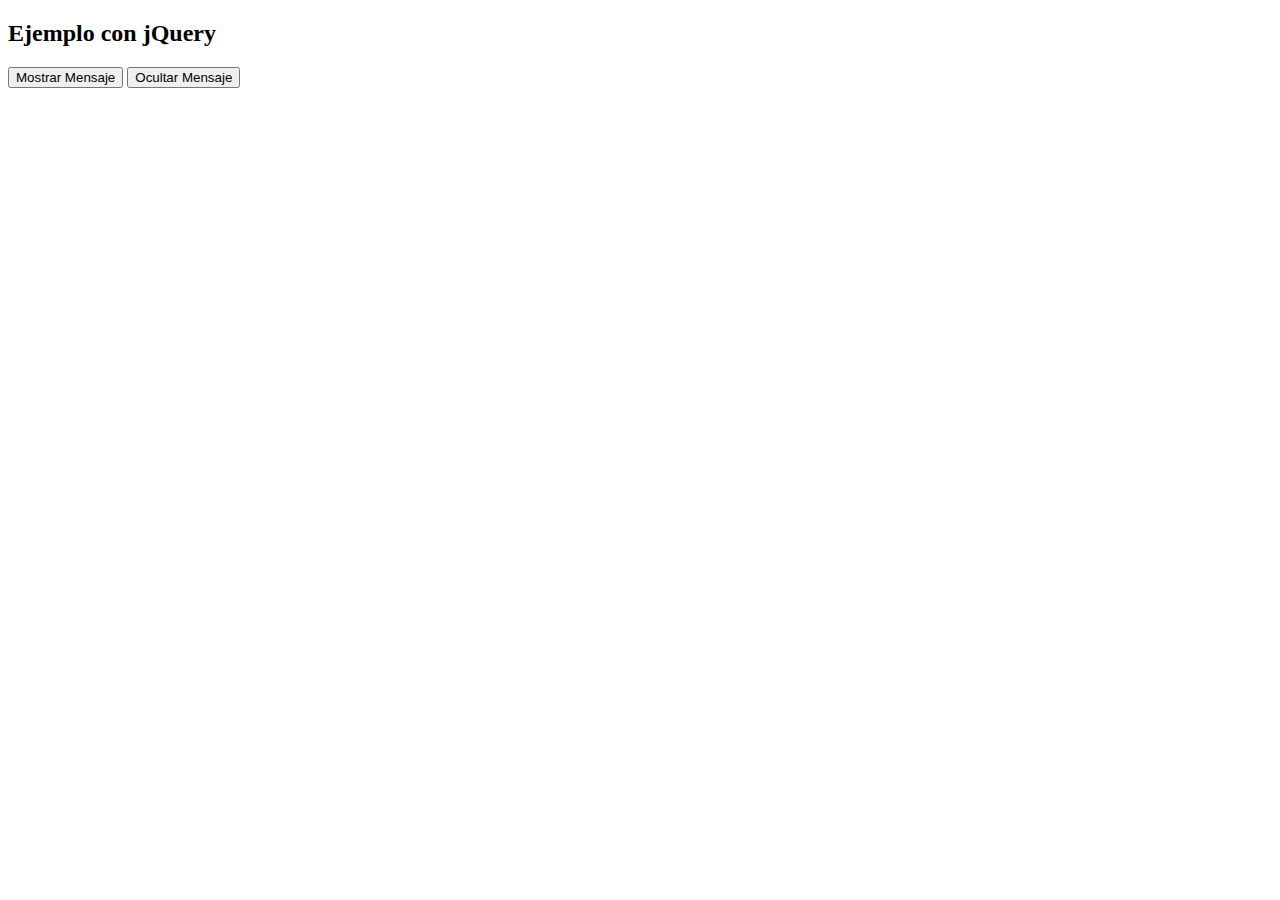
<file: codigo-1_37/index.html>
<!DOCTYPE html>
<html lang="es">
<head>
  <meta charset="UTF-8">
  <title>jQuery Básico</title>
  <link rel="stylesheet" href="style.css">
</head>
<body>

  <h2 id="titulo">Ejemplo con jQuery</h2>
  <button id="mostrar">Mostrar Mensaje</button>
  <button id="ocultar">Ocultar Mensaje</button>

  <div id="mensaje">¡Este es un mensaje!</div>

  <!-- jQuery desde CDN -->
  <script src="https://code.jquery.com/jquery-3.6.4.min.js"></script>
  <!-- Script personalizado -->
  <script src="app.js"></script>
</body>
</html>
</file>
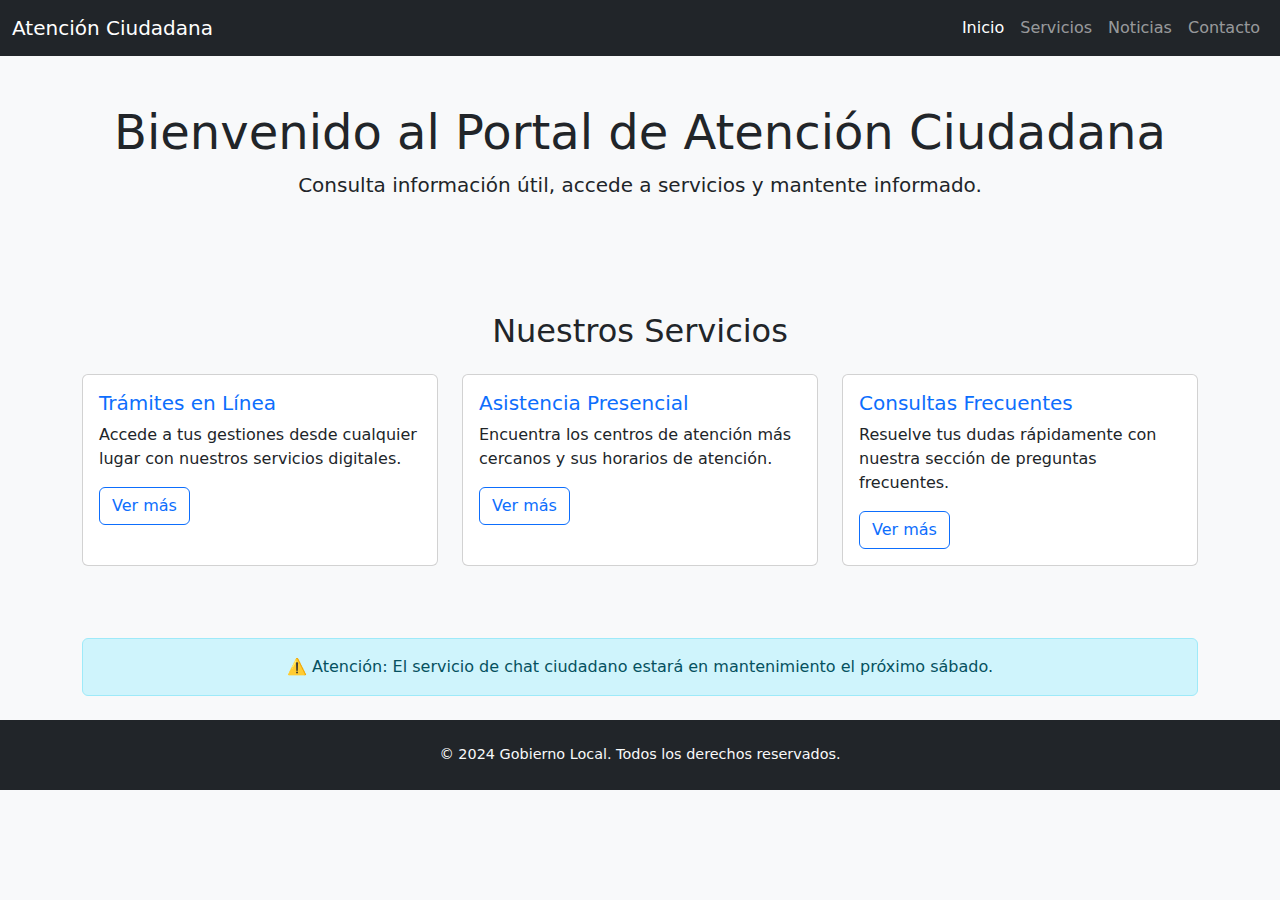
<file: codigo-1_40/index.html>
<!DOCTYPE html>
<html lang="es">
<head>
  <meta charset="UTF-8">
  <meta name="viewport" content="width=device-width, initial-scale=1">
  <title>Portal de Atención Ciudadana</title>
  <!-- Bootstrap CSS -->
  <link href="https://cdn.jsdelivr.net/npm/bootstrap@5.3.2/dist/css/bootstrap.min.css" rel="stylesheet">
  <!-- Estilos personalizados -->
  <link rel="stylesheet" href="style.css">
</head>
<body>

  <!-- Navbar -->
  <nav class="navbar navbar-expand-lg bg-dark" data-bs-theme="dark">
    <div class="container-fluid">
      <a class="navbar-brand" href="#">Atención Ciudadana</a>
      <button class="navbar-toggler" type="button" data-bs-toggle="collapse" data-bs-target="#menuPrincipal">
        <span class="navbar-toggler-icon"></span>
      </button>
      <div class="collapse navbar-collapse" id="menuPrincipal">
        <ul class="navbar-nav ms-auto">
          <li class="nav-item"><a class="nav-link active" href="#">Inicio</a></li>
          <li class="nav-item"><a class="nav-link" href="#">Servicios</a></li>
          <li class="nav-item"><a class="nav-link" href="#">Noticias</a></li>
          <li class="nav-item"><a class="nav-link" href="#">Contacto</a></li>
        </ul>
      </div>
    </div>
  </nav>

  <!-- Encabezado -->
  <header class="bg-light text-center py-5">
    <div class="container">
      <h1 class="display-5">Bienvenido al Portal de Atención Ciudadana</h1>
      <p class="lead">Consulta información útil, accede a servicios y mantente informado.</p>
    </div>
  </header>

  <!-- Sección de servicios -->
  <section class="container py-5">
    <h2 class="mb-4 text-center">Nuestros Servicios</h2>
    <div class="row g-4">
      <div class="col-md-4">
        <div class="card h-100">
          <div class="card-body">
            <h5 class="card-title">Trámites en Línea</h5>
            <p class="card-text">Accede a tus gestiones desde cualquier lugar con nuestros servicios digitales.</p>
            <a href="#" class="btn btn-outline-primary">Ver más</a>
          </div>
        </div>
      </div>
      <div class="col-md-4">
        <div class="card h-100">
          <div class="card-body">
            <h5 class="card-title">Asistencia Presencial</h5>
            <p class="card-text">Encuentra los centros de atención más cercanos y sus horarios de atención.</p>
            <a href="#" class="btn btn-outline-primary">Ver más</a>
          </div>
        </div>
      </div>
      <div class="col-md-4">
        <div class="card h-100">
          <div class="card-body">
            <h5 class="card-title">Consultas Frecuentes</h5>
            <p class="card-text">Resuelve tus dudas rápidamente con nuestra sección de preguntas frecuentes.</p>
            <a href="#" class="btn btn-outline-primary">Ver más</a>
          </div>
        </div>
      </div>
    </div>
  </section>

  <!-- Alerta informativa -->
  <div class="container my-4">
    <div class="alert alert-info text-center" role="alert" id="alertaImportante">
      ⚠️ Atención: El servicio de chat ciudadano estará en mantenimiento el próximo sábado.
    </div>
  </div>

  <!-- Pie de página -->
  <footer class="bg-dark text-light py-4">
    <div class="container text-center">
      <p class="mb-0">&copy; 2024 Gobierno Local. Todos los derechos reservados.</p>
    </div>
  </footer>

  <!-- Bootstrap JS y script personalizado -->
  <script src="https://cdn.jsdelivr.net/npm/bootstrap@5.3.2/dist/js/bootstrap.bundle.min.js"></script>
  <!-- jQuery desde CDN -->
  <script src="https://code.jquery.com/jquery-3.6.4.min.js"></script>
  
  <script src="app.js"></script>
</body>
</html>
</file>
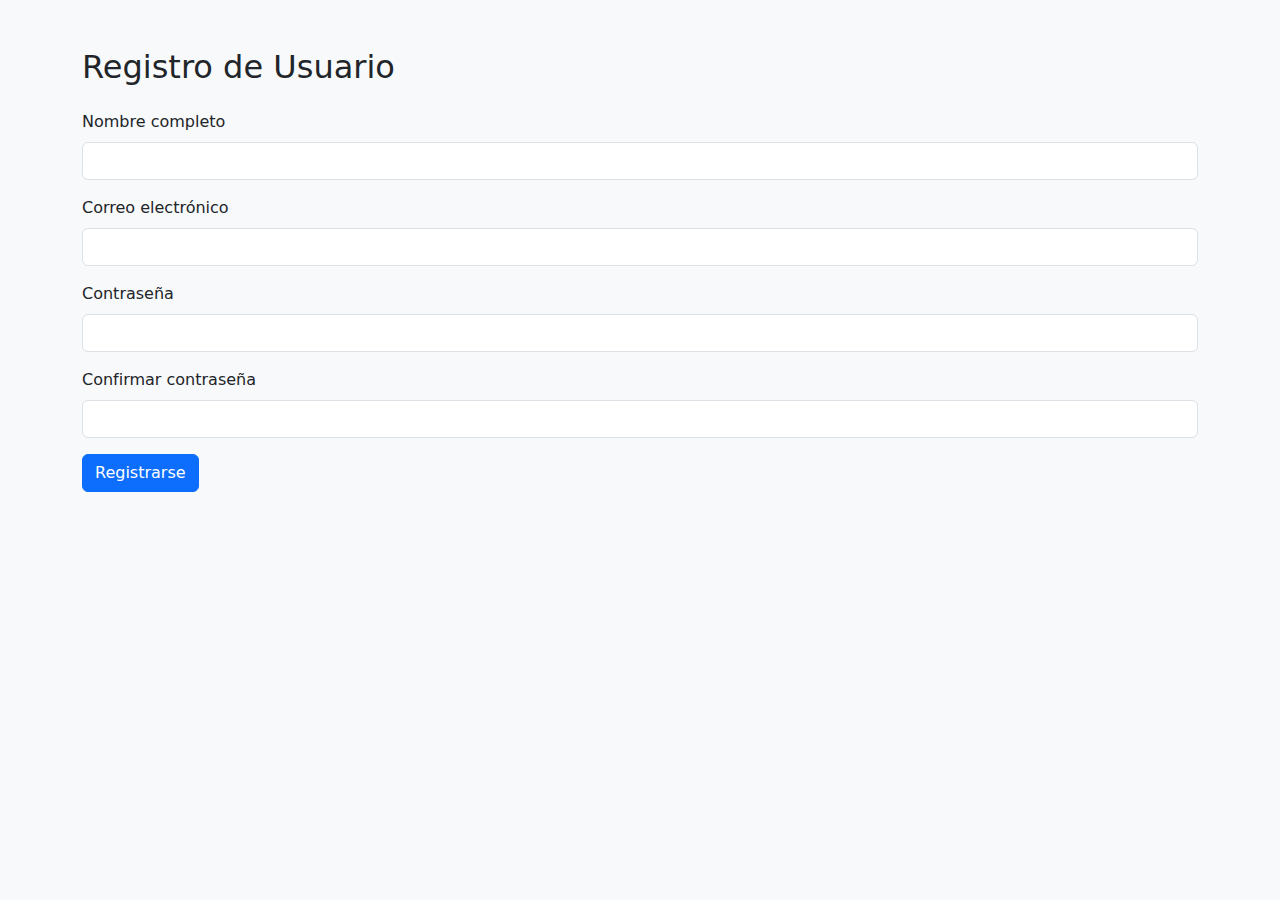
<file: codigo-1_42/index.html>
<!DOCTYPE html>
<html lang="es">
<head>
  <meta charset="UTF-8">
  <title>Formulario Validado</title>
  <meta name="viewport" content="width=device-width, initial-scale=1">
  <link href="https://cdn.jsdelivr.net/npm/bootstrap@5.3.2/dist/css/bootstrap.min.css" rel="stylesheet">
</head>
<body class="bg-light p-5">

  <div class="container">
    <h2 class="mb-4">Registro de Usuario</h2>
    <form id="formulario" class="needs-validation" novalidate>
      <div class="mb-3">
        <label for="nombre" class="form-label">Nombre completo</label>
        <input type="text" class="form-control" id="nombre" required>
        <div class="invalid-feedback">Hay que poner el nombre.</div>
      </div>

      <div class="mb-3">
        <label for="correo" class="form-label">Correo electrónico</label>
        <input type="email" class="form-control" id="correo" required>
        <div class="invalid-feedback">Ingrese un correo válido.</div>
      </div>

      <div class="mb-3">
        <label for="clave" class="form-label">Contraseña</label>
        <input type="password" class="form-control" id="clave" required minlength="6">
        <div class="invalid-feedback">Mínimo 6 caracteres.</div>
      </div>

      <div class="mb-3">
        <label for="clave2" class="form-label">Confirmar contraseña</label>
        <input type="password" class="form-control" id="clave2" required>
        <div class="invalid-feedback">Las contraseñas no coinciden.</div>
      </div>

      <button type="submit" class="btn btn-primary">Registrarse</button>
    </form>
  </div>

  <script src="https://code.jquery.com/jquery-3.6.4.min.js"></script>
  <script src="https://cdn.jsdelivr.net/npm/bootstrap@5.3.2/dist/js/bootstrap.bundle.min.js"></script>
  <script src="app.js"></script>
</body>
</html>
</file>
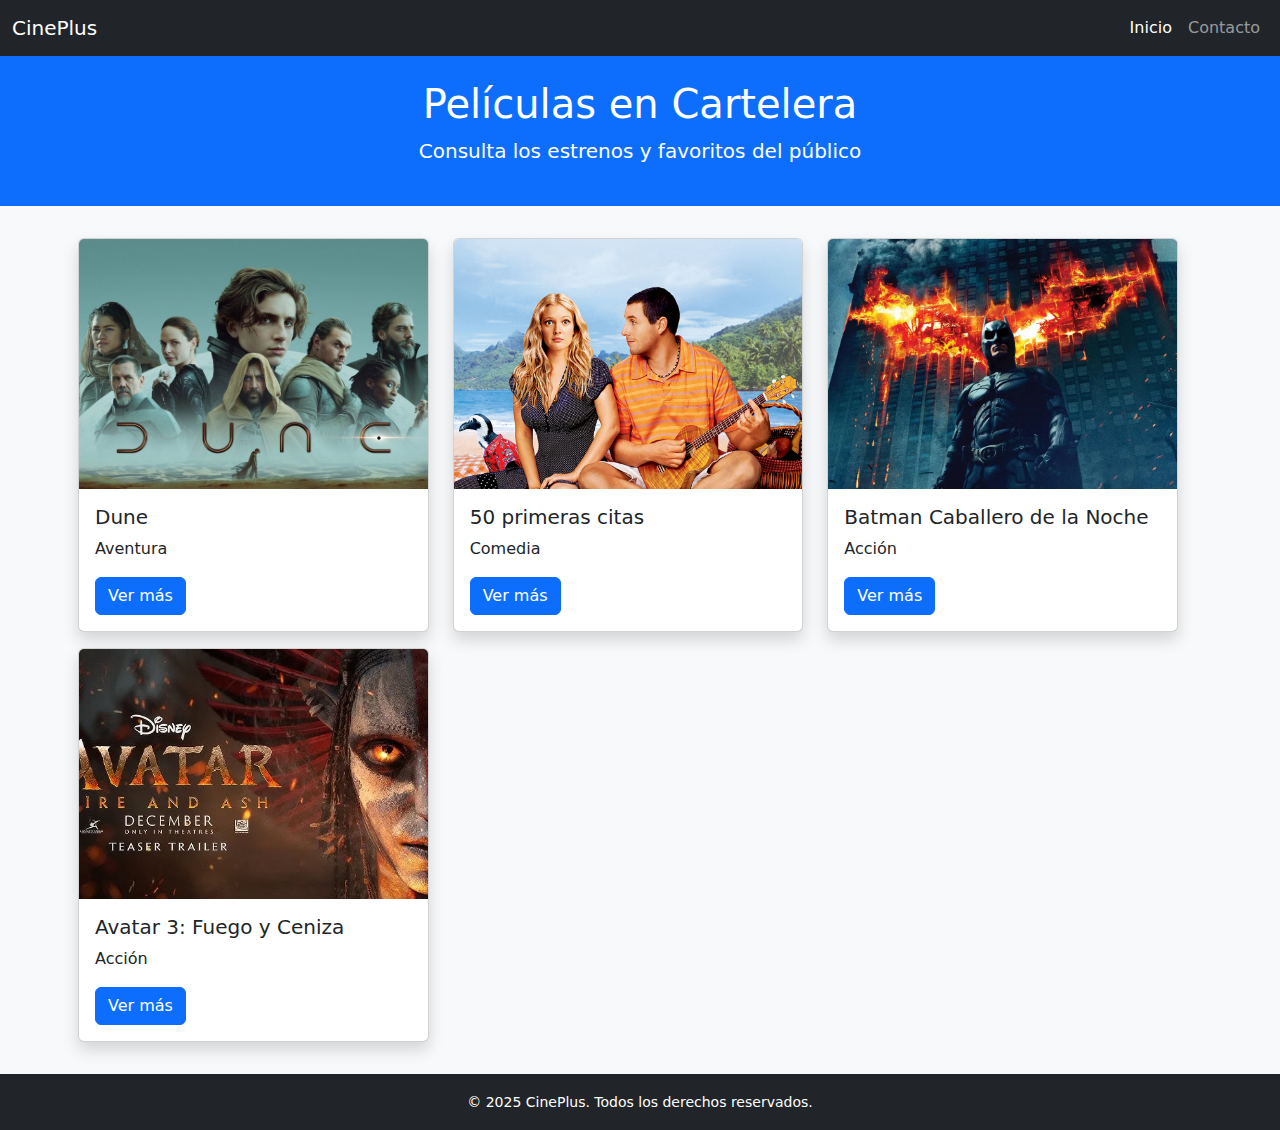
<file: codigo-1_44/index.html>
<!DOCTYPE html>
<html lang="es">
<head>
  <meta charset="UTF-8">
  <title>Películas en Cartelera</title>
  <meta name="viewport" content="width=device-width, initial-scale=1">
  <link href="https://cdn.jsdelivr.net/npm/bootstrap@5.3.2/dist/css/bootstrap.min.css" rel="stylesheet">
  <link rel="stylesheet" href="css/style.css">
</head>
<body>
  <nav class="navbar navbar-expand-lg navbar-dark bg-dark">
    <div class="container-fluid">
      <a class="navbar-brand" href="#">CinePlus</a>
      <div class="collapse navbar-collapse">
        <ul class="navbar-nav ms-auto">
          <li class="nav-item"><a class="nav-link active" href="index.html">Inicio</a></li>
          <li class="nav-item"><a class="nav-link" href="pages/contacto.html">Contacto</a></li>
        </ul>
      </div>
    </div>
  </nav>

  <header class="bg-primary text-white text-center p-4">
    <h1>Películas en Cartelera</h1>
    <p class="lead">Consulta los estrenos y favoritos del público</p>
  </header>

  <main class="container py-4">
    <div class="row" id="lista-peliculas">
      <!-- Películas cargadas dinámicamente -->
    </div>
  </main>

  <footer class="bg-dark text-center text-white py-3">
    <small>&copy; 2025 CinePlus. Todos los derechos reservados.</small>
  </footer>

  <script src="https://code.jquery.com/jquery-3.6.4.min.js"></script>
  <script src="js/app.js"></script>
</body>
</html>
</file>
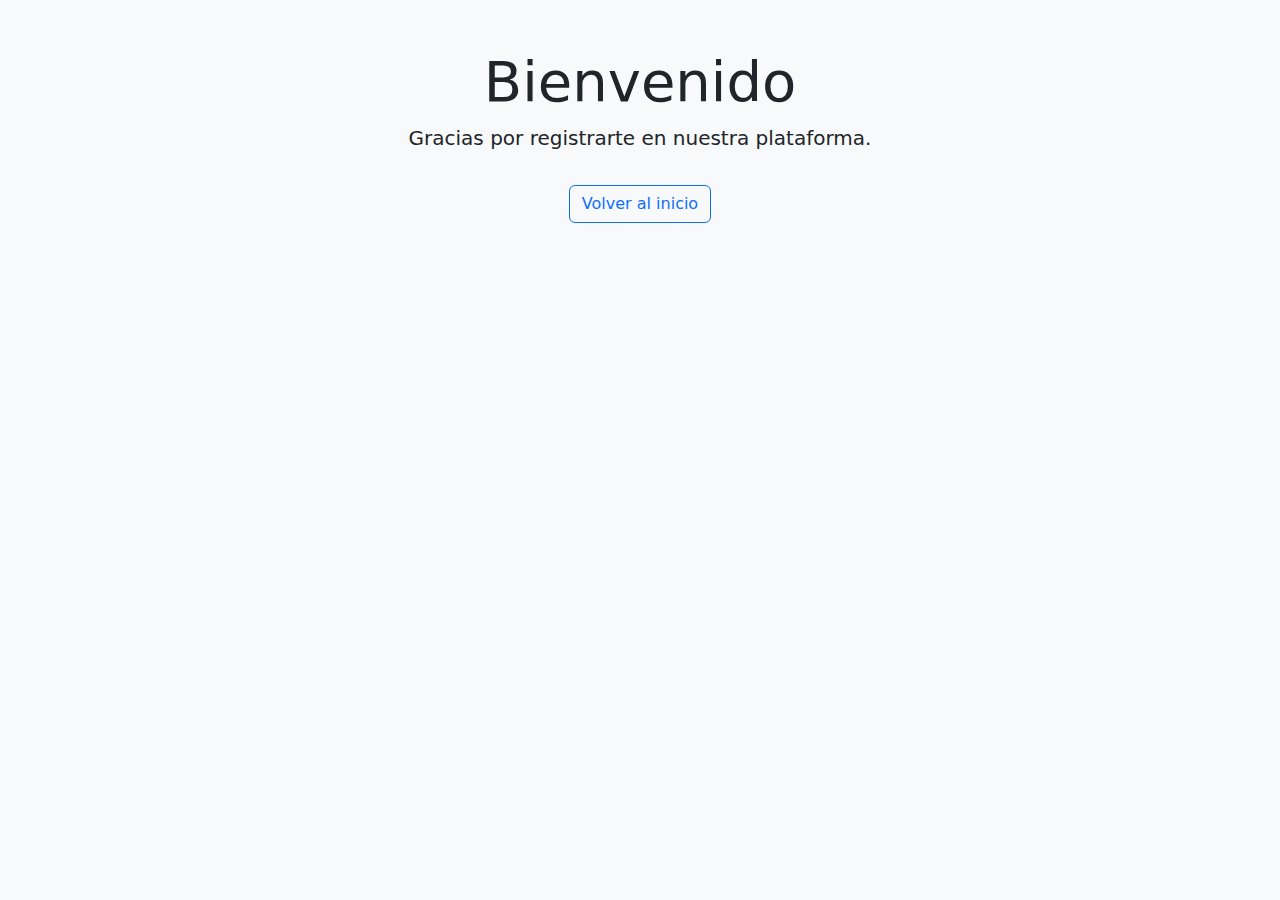
<file: codigo-1_42/bienvenida.html>
<!DOCTYPE html>
<html lang="es">
<head>
  <meta charset="UTF-8">
  <title>Bienvenida</title>
  <meta name="viewport" content="width=device-width, initial-scale=1">
  <link href="https://cdn.jsdelivr.net/npm/bootstrap@5.3.2/dist/css/bootstrap.min.css" rel="stylesheet">
</head>
<body class="bg-light p-5">

  <div class="container text-center">
    <h1 class="display-4" id="saludo">Bienvenido</h1>
    <p class="lead">Gracias por registrarte en nuestra plataforma.</p>
    <a href="index.html" class="btn btn-outline-primary mt-3">Volver al inicio</a>
  </div>

  <script>
    // Obtener nombre desde la URL
    const params = new URLSearchParams(window.location.search);
    const nombre = params.get('nombre');
    if (nombre) {
      document.getElementById('saludo').textContent = `Bienvenido, ${nombre}!`;
    }
  </script>
</body>
</html>
</file>
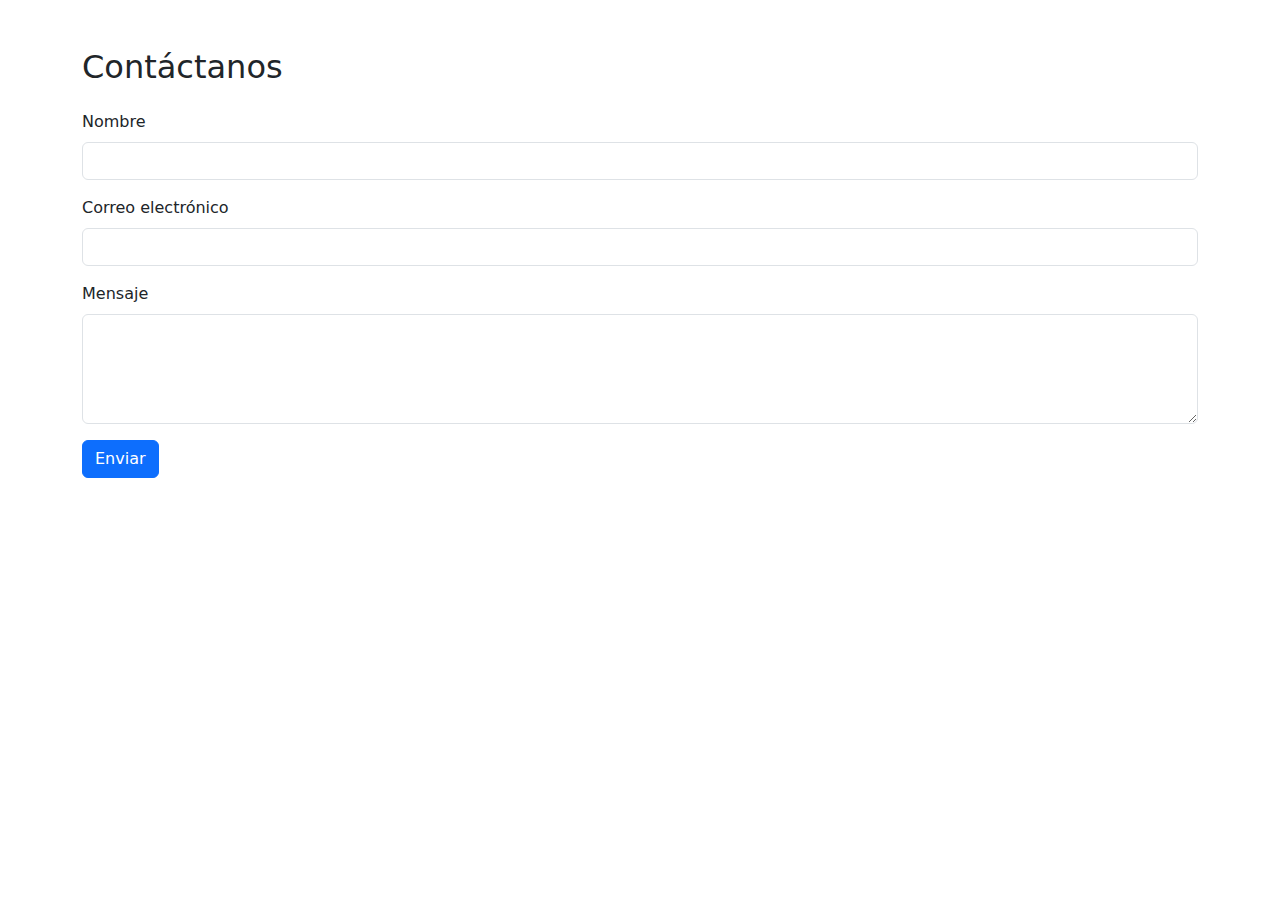
<file: codigo-1_44/pages/contacto.html>
<!DOCTYPE html>
<html lang="es">
<head>
  <meta charset="UTF-8">
  <title>Contacto - CinePlus</title>
  <meta name="viewport" content="width=device-width, initial-scale=1">
  <link href="https://cdn.jsdelivr.net/npm/bootstrap@5.3.2/dist/css/bootstrap.min.css" rel="stylesheet">
</head>
<body>
  <div class="container py-5">
    <h2 class="mb-4">Contáctanos</h2>
    <form id="form-contacto" novalidate>
      <div class="mb-3">
        <label for="nombre" class="form-label">Nombre</label>
        <input type="text" class="form-control" id="nombre" required>
      </div>
      <div class="mb-3">
        <label for="correo" class="form-label">Correo electrónico</label>
        <input type="email" class="form-control" id="correo" required>
      </div>
      <div class="mb-3">
        <label for="mensaje" class="form-label">Mensaje</label>
        <textarea class="form-control" id="mensaje" rows="4" required></textarea>
      </div>
      <button type="submit" class="btn btn-primary">Enviar</button>
      <div id="alerta" class="alert alert-success mt-3 d-none">Mensaje enviado con éxito.</div>
    </form>
  </div>

  <script src="https://code.jquery.com/jquery-3.6.4.min.js"></script>
  <script>
    $('#form-contacto').on('submit', function (e) {
      e.preventDefault();
      if (this.checkValidity()) {
        $('#alerta').removeClass('d-none').hide().fadeIn();
        setTimeout(() => $('#alerta').fadeOut(), 3000);
        this.reset();
      }
    });
  </script>
</body>
</html>
</file>
<file: codigo-1_37/style.css>
#mensaje {
    display: none;
    padding: 10px;
    background-color: #d4edda;
    color: #155724;
    border: 1px solid #c3e6cb;
    margin-top: 10px;
  }
</file>
<file: codigo-1_40/style.css>
/* Estilos adicionales personalizados */

body {
    background-color: #f8f9fa;
}
  
.card-title {
    color: #0d6efd;
}
  
footer {
    font-size: 0.9rem;
}
</file>
<file: codigo-1_44/css/style.css>
body {
    background-color: #f8f9fa;
  }
  
  .card img {
    height: 250px;
    object-fit: cover;
  }
</file>
